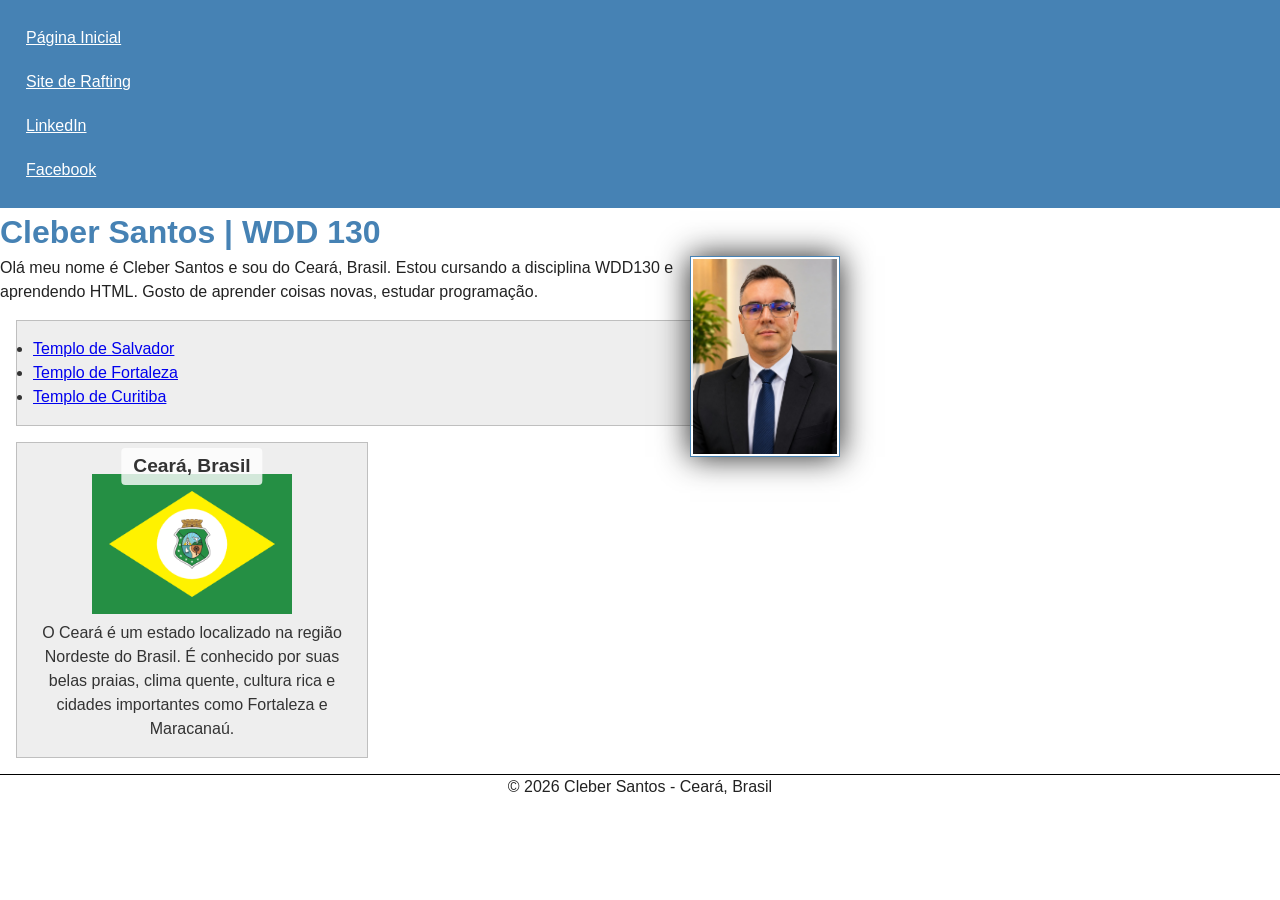
<file: index.html>
<!DOCTYPE html>
<html lang="pt-br">

<head>
    <meta charset="UTF-8">
    <meta name="viewport" content="width=device-width, initial-scale=1.0">
    <title>Cleber Santos | WDD 130</title>
    <link rel="stylesheet" href="estilos/estilos.css">
    <meta name="description"
      content="Cleber Santos, WDD 130, página inicial do curso de desenvolvimento web com informações pessoais">
    <meta name="author" content="Cleber Santos">
</head>

<body>
    <header>
        <nav>
            <a href="#">Página Inicial</a>
            <a href="wwr/">Site de Rafting</a>
            <a href="https://linkedin.com" target="_blank">LinkedIn</a>
            <a href="https://facebook.com" target="_blank">Facebook</a>
        </nav>
    </header>

    <main>
        <h1>Cleber Santos | WDD 130</h1>

        <img src="imagens/perfil.jpeg" alt="Foto de perfil de Cleber Santos" width="200">
        <p>
            Olá meu nome é Cleber Santos e sou do Ceará, Brasil.
            Estou cursando a disciplina WDD130 e aprendendo HTML.
            Gosto de aprender coisas novas, estudar programação.

        </p>

        <ul class="caixa">
            <li>
                <a href="https://churchofjesuschristtemples.org/salvador-brazil-temple/"
                  target="_blank">
                    Templo de Salvador
                </a>
            </li>

            <li>
                <a href="https://churchofjesuschristtemples.org/fortaleza-brazil-temple/"
                  target="_blank">
                    Templo de Fortaleza
                </a>
            </li>

            <li>
                <a href="https://churchofjesuschristtemples.org/curitiba-brazil-temple/"
                  target="_blank">
                    Templo de Curitiba
                </a>
            </li>
        </ul>

    </main>
    <aside class="caixa">
        <h2>Ceará, Brasil</h2>
        <img src="imagens/estado.png" alt="Bandeira do Ceará">
        <p>O Ceará é um estado localizado na região Nordeste do Brasil. É conhecido por suas
            belas praias, clima quente, cultura rica e cidades importantes como Fortaleza e
            Maracanaú.
        </p>
    </aside>

    <footer>
        <p>&copy; 2026 Cleber Santos - Ceará, Brasil</p>
    </footer>

</body>

</html>
</file>
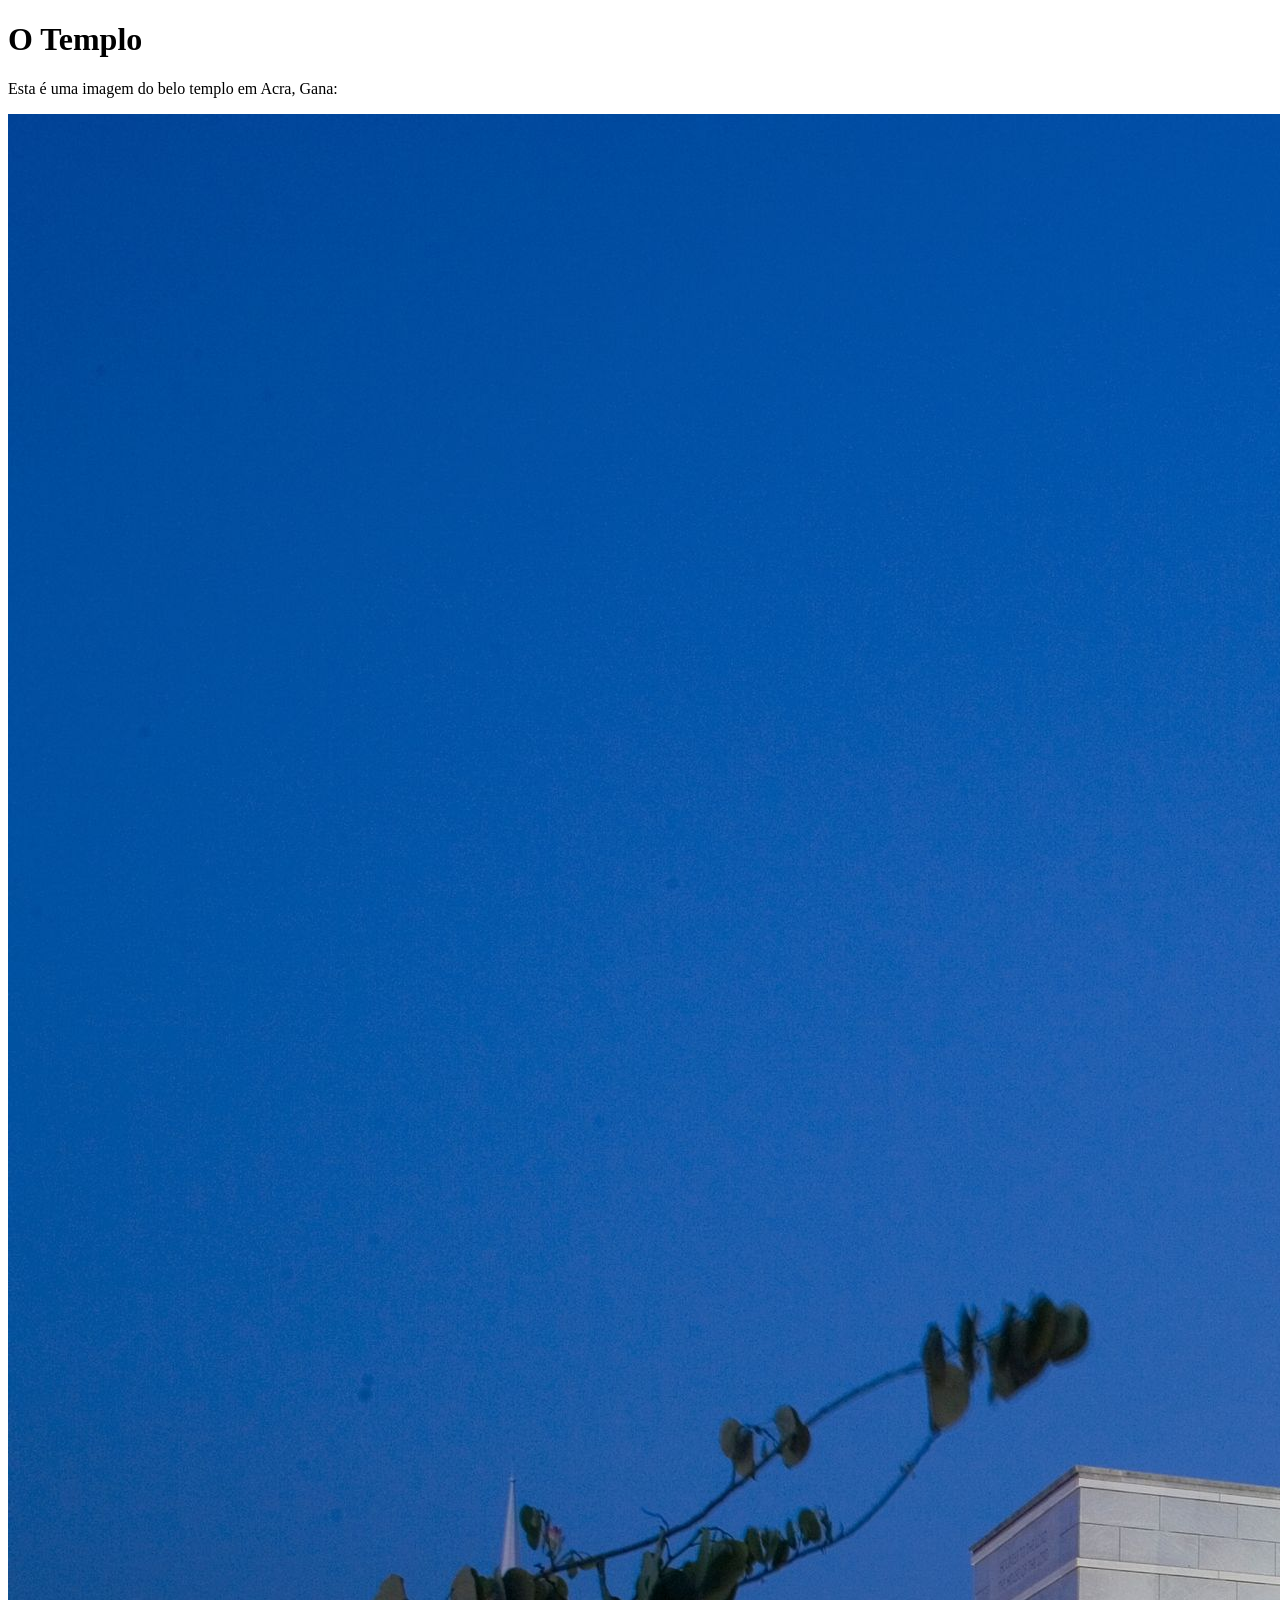
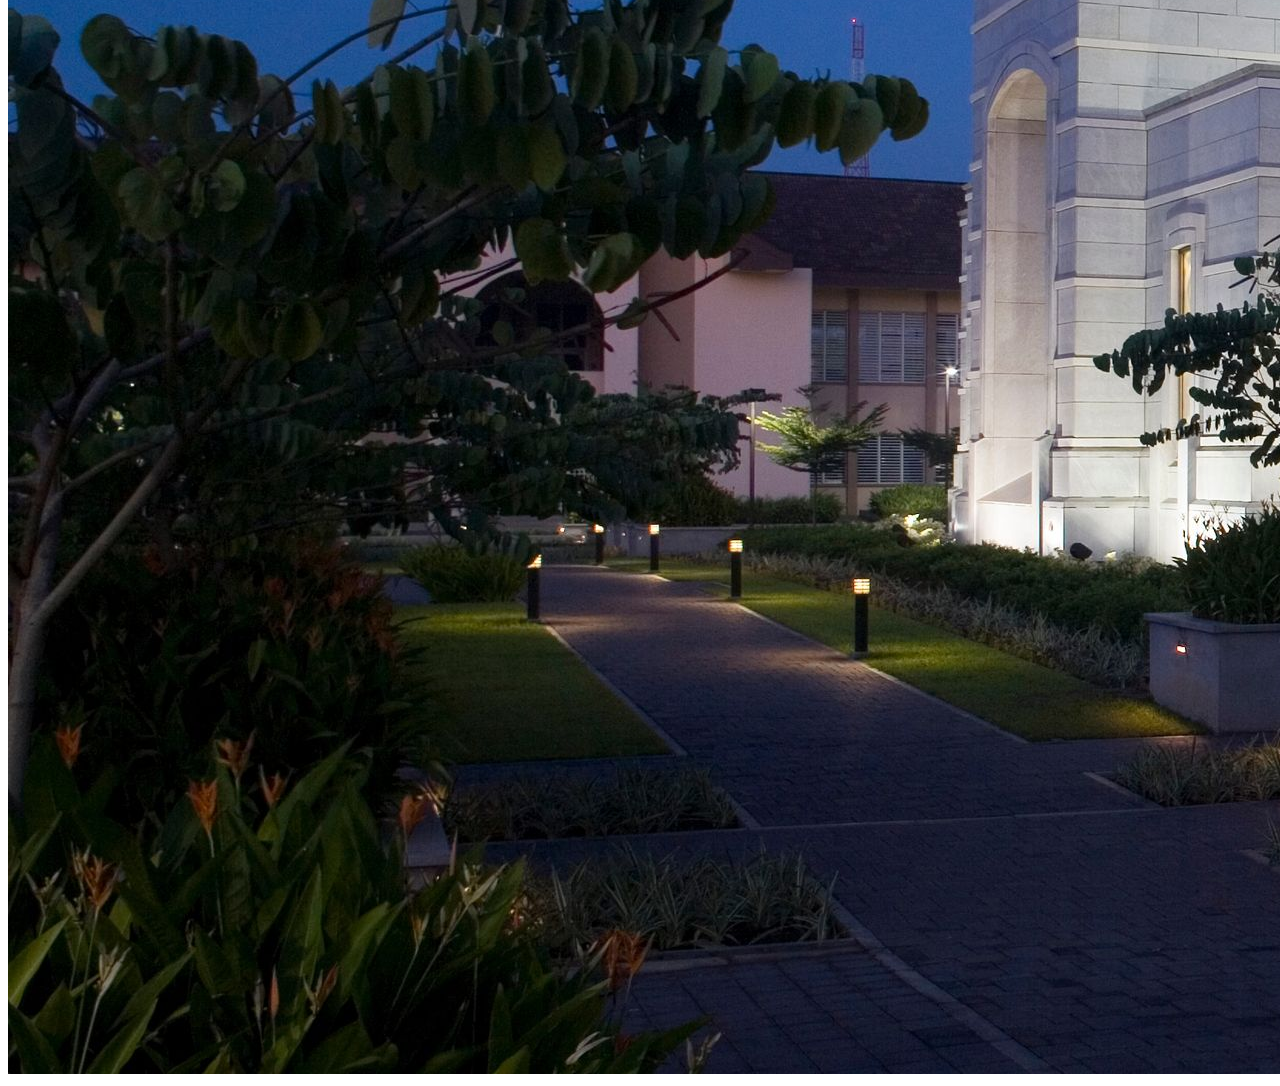
<file: semana01/imagens.html>
<!DOCTYPE html>
<html lang="pt-br">
<head>
    <meta charset="UTF-8">
    <meta name="viewport" content="width=device-width, initial-scale=1.0">
    <title>Imagem do Templo</title>
</head>
<body>
    <h1>O Templo</h1>
    <p>Esta é uma imagem do belo templo em Acra, Gana:</p>
    <img src="imagens/templo-largo.jpeg" alt="O Templo de Acra, Gana">
    
</body>
</html>
</file>
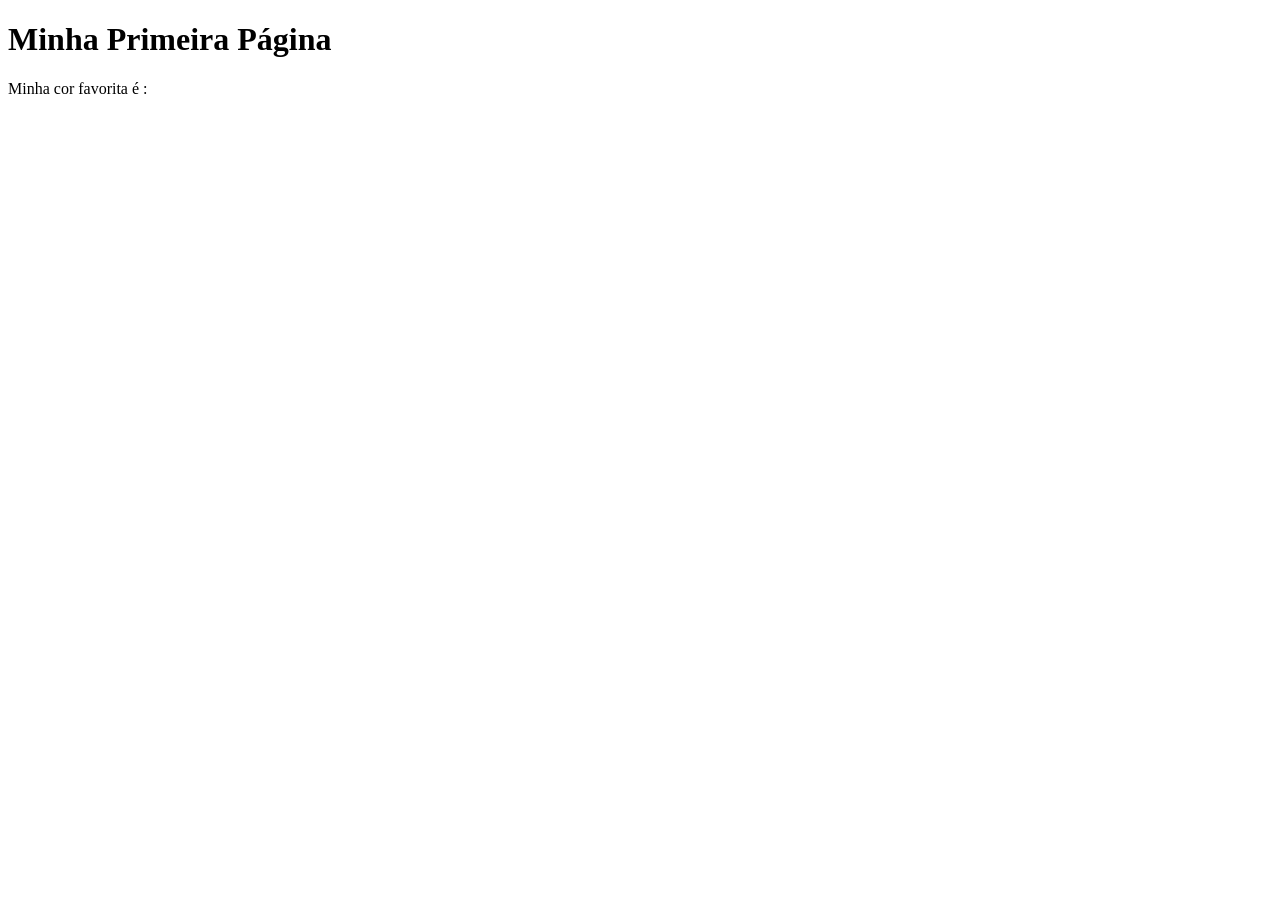
<file: semana01/primeira-pagina.html>
<!DOCTYPE html>
<html lang="pt-br">
<head>
    <meta charset="UTF-8">
    <meta name="viewport" content="width=device-width, initial-scale=1.0">
    <title>Minha Primeira Página</title>
</head>
<body>
    <h1>Minha Primeira Página</h1>
    <p>Minha cor favorita é : </p>
</body>
</html>
</file>
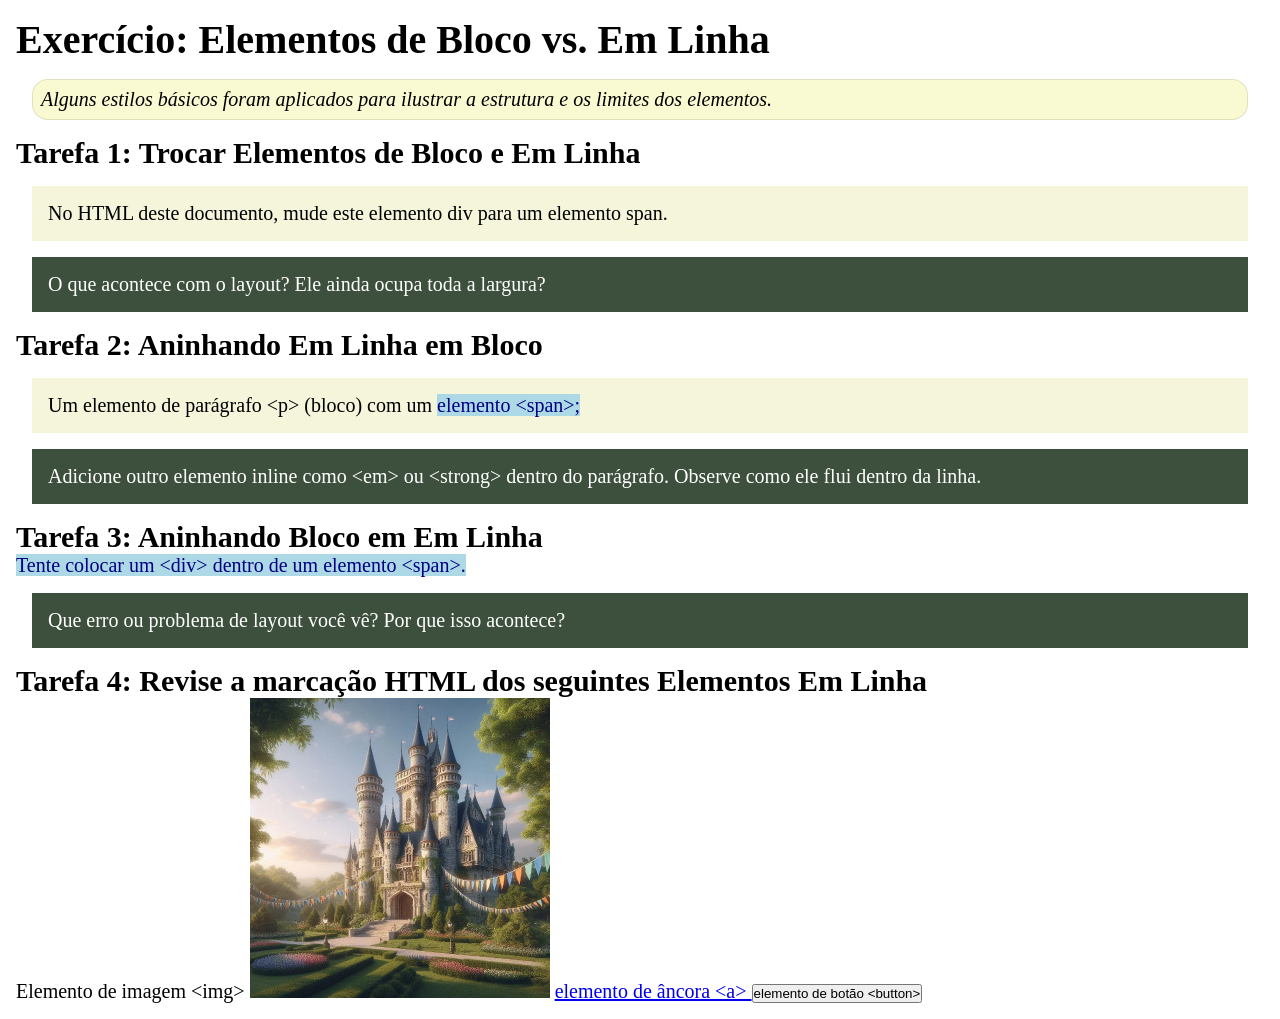
<file: semana02/bloco-vs-inline.html>
<!DOCTYPE html>
<html lang="pt-br">

<head>
    <meta charset="UTF-8">
    <meta name="viewport" content="width=device-width, initial-scale=1.0">
    <title>Exercício: Elementos de Bloco vs. Inline</title>
    <link rel="stylesheet" href="estilos/bloco-vs-inline.css">
</head>

<body>
    <main>
        <h1>Exercício: Elementos de Bloco vs. Em Linha</h1>
        <p class="note">Alguns estilos básicos foram aplicados para ilustrar a estrutura e os limites dos elementos.</p>

        <h2>Tarefa 1: Trocar Elementos de Bloco e Em Linha</h2>
        <div>No HTML deste documento, mude este elemento div para um elemento span.</div>

        <p class="question">O que acontece com o layout? Ele ainda ocupa toda a largura?</p>

        <h2>Tarefa 2: Aninhando Em Linha em Bloco</h2>
        <p>Um elemento de parágrafo &lt;p&gt; (bloco) com um <span>elemento &lt;span&gt;;</span></p>
        <p class="question">Adicione outro elemento inline como &lt;em&gt; ou &lt;strong&gt; dentro do parágrafo.
            Observe como ele flui dentro da linha.</p>

        <h2>Tarefa 3: Aninhando Bloco em Em Linha</h2>
        <span>Tente colocar um &lt;div&gt; dentro de um elemento &lt;span&gt;.</span>
        <p class="question">Que erro ou problema de layout você vê? Por que isso acontece?</p>


        <h2>Tarefa 4: Revise a marcação HTML dos seguintes Elementos Em Linha</h2>
        Elemento de imagem &lt;img&gt;
        <img src="imagens/castelo.webp" alt="imagem (imagens estão em linha)" width="300" height="300">
        <a href="https://churchofjesuschrist.org">elemento de âncora &lt;a&gt; </a>
        <button type="button">elemento de botão &lt;button&gt;</button>
    </main>
</body>

</html>
</file>
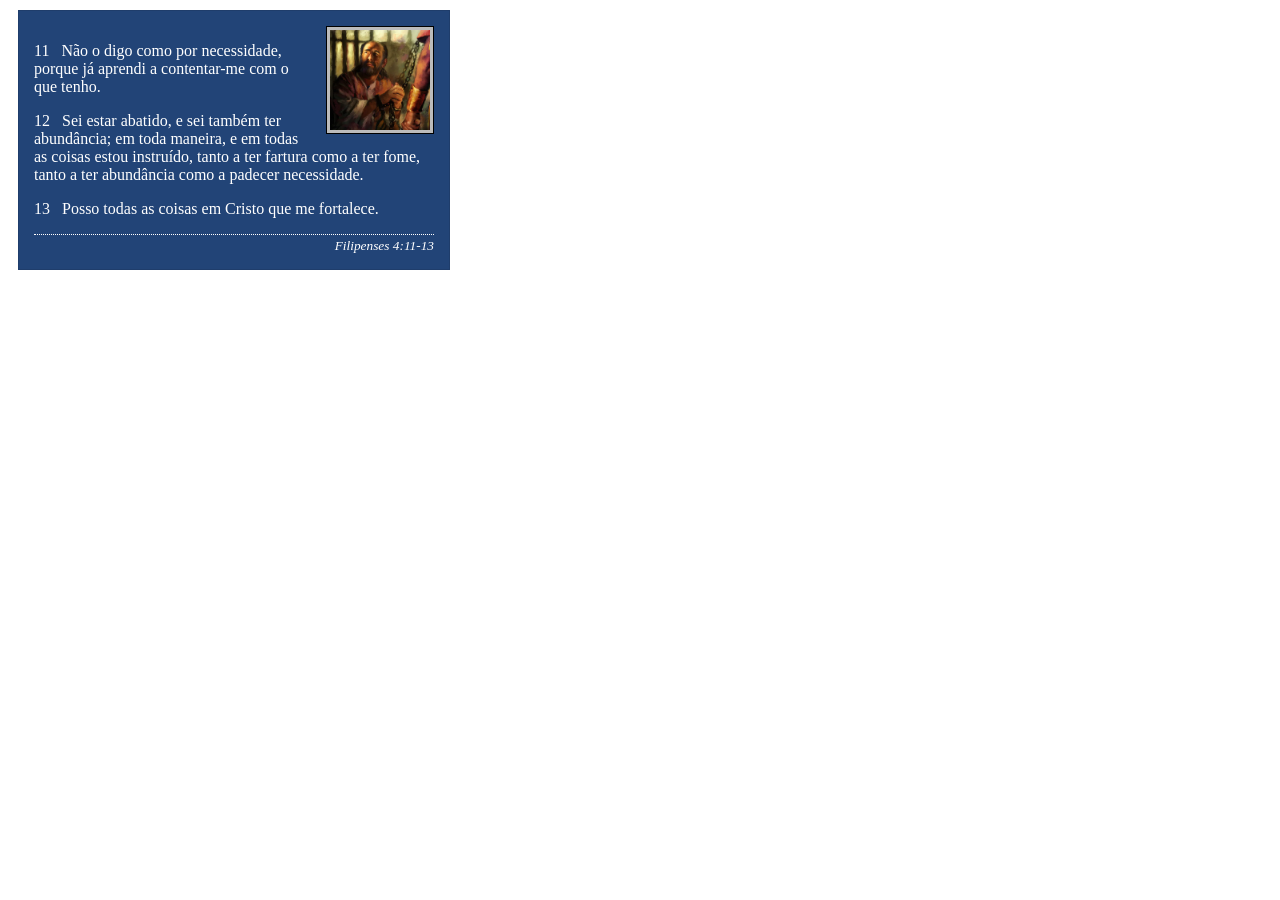
<file: semana02/box-model-solucao.html>
<!DOCTYPE html>
<html lang="pt-br">

<head>
    <meta charset="UTF-8">
    <meta name="viewport" content="width=device-width, initial-scale=1.0">
    <title>Atividade de Box Model</title>
    <link rel="stylesheet" href="estilos/box-model-solucao.css">
</head>

<body>
    <main>
        <div class="callout">
            <img src="imagens/apostolo-paulo-preso.webp" alt="Apóstolo Paulo - Preso em Roma" width="200" height="200">
            <blockquote>
                <p>11 &nbsp; Não o digo como por necessidade, porque já aprendi a contentar-me com o que tenho.</p>
                <p>12 &nbsp; Sei estar abatido, e sei também ter abundância; em toda maneira, e em todas as coisas estou
                    instruído, tanto a ter fartura como a ter fome, tanto a ter abundância como a padecer necessidade.
                </p>
                <p>13 &nbsp; Posso todas as coisas em Cristo que me fortalece.</p>
            </blockquote>
            <cite>Filipenses 4:11-13</cite>
        </div>
    </main>
</body>

</html>
</file>
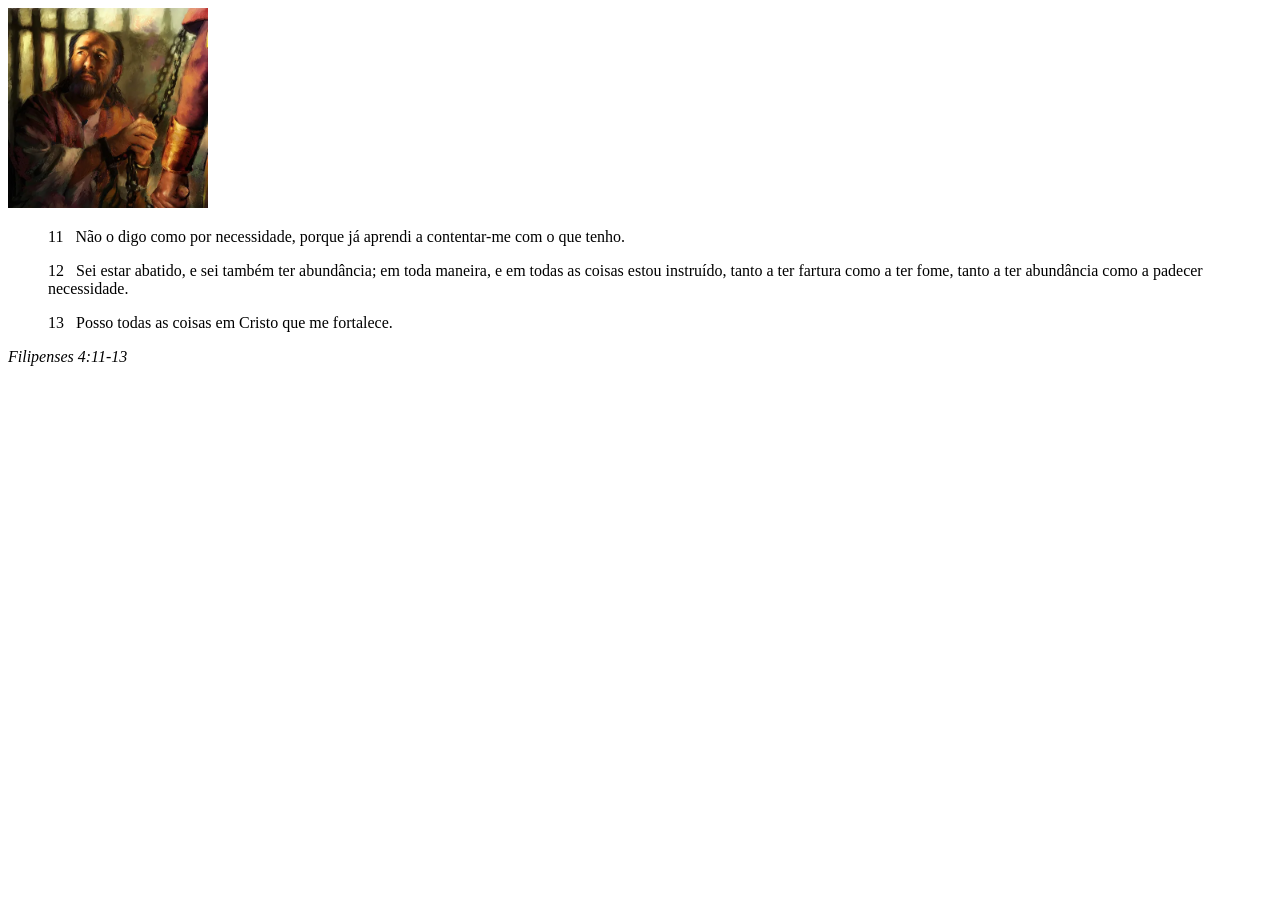
<file: semana02/box-model.html>
<!DOCTYPE html>
<html lang="pt-br">
<head>
    <meta charset="UTF-8">
    <meta name="viewport" content="width=device-width, initial-scale=1.0">
    <title>Atividade de Box Model</title>
</head>
<body>
    <main>
        <div class="callout">
            <img src="imagens/apostolo-paulo-preso.webp" alt="Apóstolo Paulo - Preso em Roma" width="200" height="200">
            <blockquote>
                <p>11 &nbsp; Não o digo como por necessidade, porque já aprendi a contentar-me com o que tenho.</p>
                <p>12 &nbsp; Sei estar abatido, e sei também ter abundância; em toda maneira, e em todas as coisas estou instruído, tanto a ter fartura como a ter fome, tanto a ter abundância como a padecer necessidade.</p>
                <p>13 &nbsp; Posso todas as coisas em Cristo que me fortalece.</p>
            </blockquote>
            <cite>Filipenses 4:11-13</cite>
        </div>
    </main>
</body>
</html>
</file>
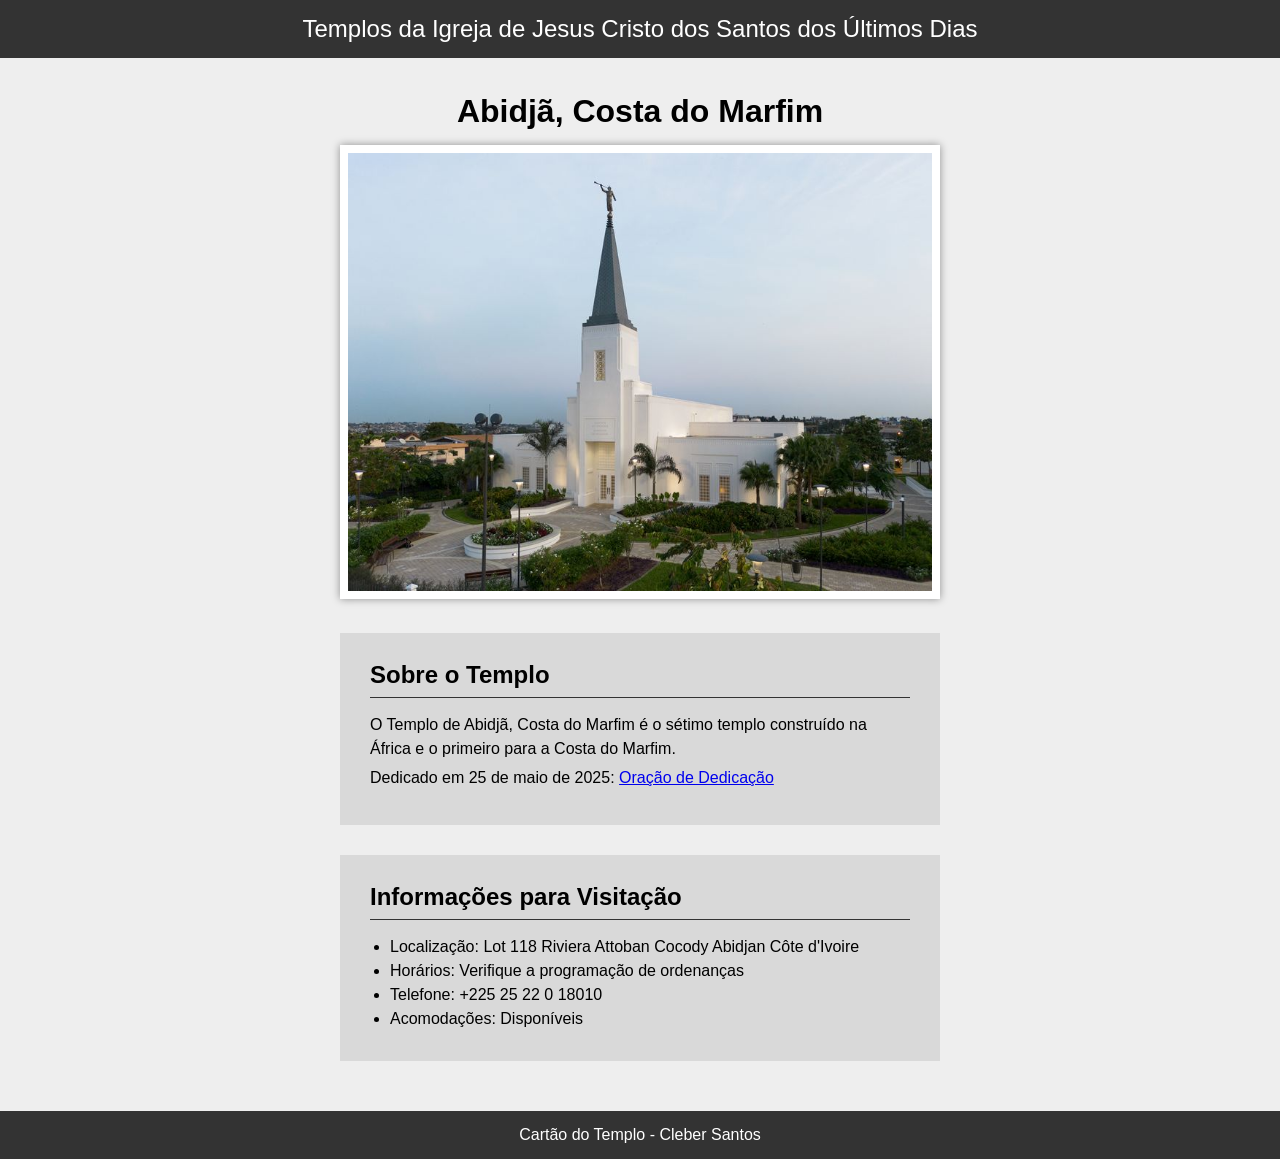
<file: semana02/templo.html>
<!DOCTYPE html>
<html lang="pt-br">

<head>
    <meta charset="UTF-8">
    <meta name="viewport" content="width=device-width, initial-scale=1.0">
    <title>Cartão do Templo - Abidjã, Costa do Marfim</title>
    <link rel="stylesheet" href="estilos/templo.css">
</head>

<body>
    <header>
        <p>Templos da Igreja de Jesus Cristo dos Santos dos Últimos Dias</p>
    </header>
    <main>
        <h1>Abidjã, Costa do Marfim</h1>
        <picture>
            <img src="imagens/abidja-costa-do-marfim.jpeg" alt="Templo de Abidjã, Costa do Marfim">
        </picture>
        <section>
            <h2>Sobre o Templo</h2>
            <p>O Templo de Abidjã, Costa do Marfim é o sétimo templo construído na África e o
                primeiro para a Costa do Marfim.</p>
            <p>Dedicado em 25 de maio de 2025: <a
                  href="https://www.churchofjesuschrist.org/temples/dedicatory-prayer/abidjan-ivory-coast-temple/2025-05-25?lang=eng"
                  target="_blank" rel="noopener noreferrer">Oração de Dedicação</a></p>
        </section>
        <section>
            <h2>Informações para Visitação</h2>
            <ul>
                <li>Localização: Lot 118 Riviera Attoban Cocody Abidjan Côte d'Ivoire</li>
                <li>Horários: Verifique a programação de ordenanças</li>
                <li>Telefone: +225 25 22 0 18010</li>
                <li>Acomodações: Disponíveis</li>
            </ul>
        </section>
    </main>
    <footer>
        <p>Cartão do Templo - Cleber Santos</p>
    </footer>
</body>

</html>
</file>
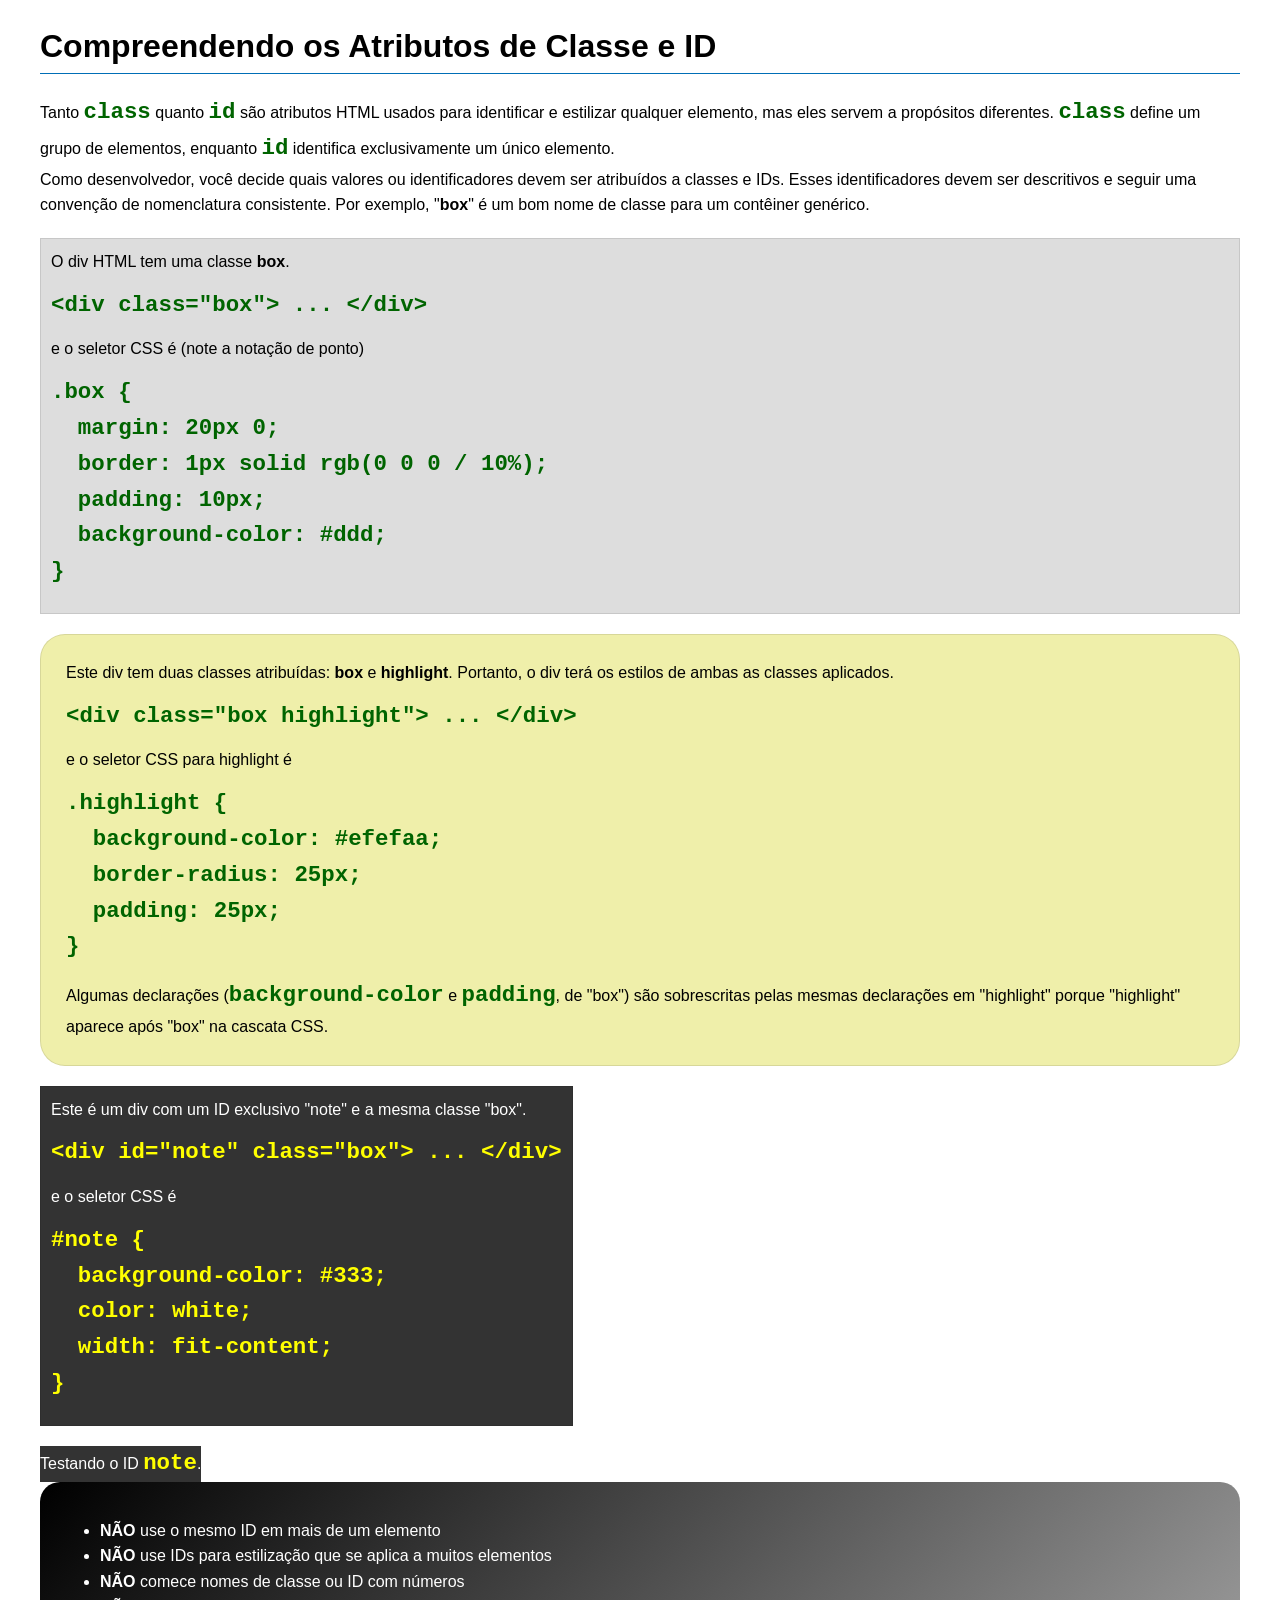
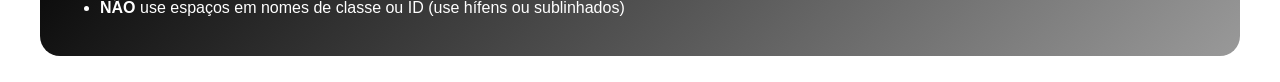
<file: semana03/classe-e-id.html>
<!DOCTYPE html>
<html lang="pt-br">

<head>
    <meta charset="UTF-8">
    <meta name="viewport" content="width=device-width, initial-scale=1.0">
    <title>Atributos de Classe vs ID</title>
    <link rel="stylesheet" href="estilos/classe-e-id.css">
</head>

<body>
    <h1>Compreendendo os Atributos de Classe e ID</h1>
    <p>Tanto <code>class</code> quanto <code>id</code> são atributos HTML usados para identificar e estilizar qualquer
        elemento, mas eles servem a propósitos diferentes. <code>class</code> define um grupo de elementos, enquanto
        <code>id</code> identifica exclusivamente um único elemento.
    </p>
    <p>Como desenvolvedor, você decide quais valores ou identificadores devem ser atribuídos a classes e IDs. Esses
        identificadores devem ser descritivos e seguir uma convenção de nomenclatura consistente. Por exemplo,
        "<strong>box</strong>" é um bom nome de classe para um contêiner genérico.</p>
    <div class="box">
        <p>O div HTML tem uma classe <strong>box</strong>.</p>
        <pre><code class="html">&lt;div class="box"&gt; ... &lt;/div&gt;</code></pre>
        e o seletor CSS é (note a notação de ponto)
        <pre><code class="css">.box {
  margin: 20px 0;
  border: 1px solid rgb(0 0 0 / 10%);
  padding: 10px;
  background-color: #ddd; 
}</code></pre>
    </div>

    <div class="box highlight">
        <p>Este div tem duas classes atribuídas: <strong>box</strong> e <strong>highlight</strong>. Portanto, o div terá
            os estilos de ambas as classes aplicados.</p>
        <pre><code class="html">&lt;div class="box highlight"&gt; ... &lt;/div&gt;</code></pre>
        e o seletor CSS para highlight é
        <pre><code class="css">.highlight {
  background-color: #efefaa;
  border-radius: 25px;
  padding: 25px;
}</code></pre>
        <p>Algumas declarações (<code>background-color</code> e <code>padding</code>, de "box") são sobrescritas pelas
            mesmas declarações em "highlight" porque "highlight" aparece após "box" na cascata CSS.</p>
    </div>

    <div id="note" class="box">
        <p>Este é um div com um ID exclusivo "note" e a mesma classe "box".</p>
        <pre><code class="html">&lt;div id="note" class="box"&gt; ... &lt;/div&gt;</code></pre>
        e o seletor CSS é
        <pre><code class="css">#note {
  background-color: #333;
  color: white;
  width: fit-content;
}</code></pre>
    </div>

    <div id="note">
        <p>Testando o ID <code>note</code>.</p>
    </div>

    <section id="melhor-pratica">
        <ul>
            <li><strong>NÃO</strong> use o mesmo ID em mais de um elemento</li>
            <li><strong>NÃO</strong> use IDs para estilização que se aplica a muitos elementos</li>
            <li><strong>NÃO</strong> comece nomes de classe ou ID com números</li>
            <li><strong>NÃO</strong> use espaços em nomes de classe ou ID (use hífens ou sublinhados)</li>
        </ul>
    </section>

    <br>

</body>

</html>
</file>
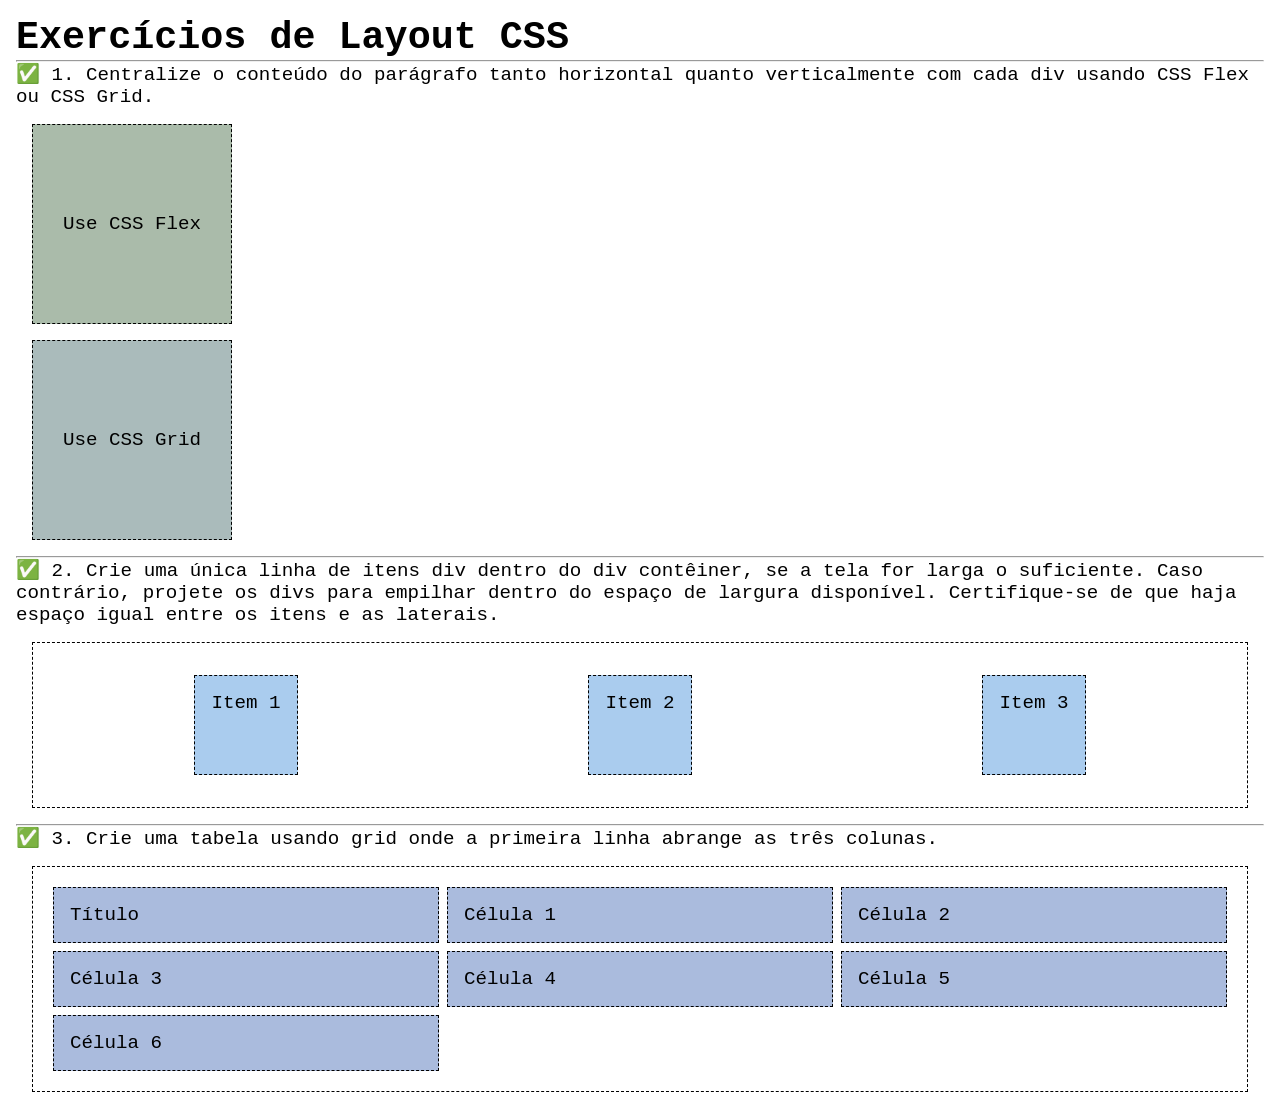
<file: semana04/exercicios-layout.html>
<!DOCTYPE html>
<html lang="pt-br">

<head>
    <meta charset="UTF-8">
    <meta name="viewport" content="width=device-width, initial-scale=1.0">
    <title>Exercícios de Layout CSS</title>
    <link rel="stylesheet" href="estilos/solucoes-dos-exercicios-de-layout.css">
</head>

<body>
    <main>
        <h1>Exercícios de Layout CSS</h1>
        <hr>
        <p>✅ 1. Centralize o conteúdo do parágrafo tanto horizontal quanto verticalmente com cada div usando CSS Flex ou
            CSS Grid.
        </p>
        <div class="one flex">
            <p>Use CSS Flex</p>
        </div>
        <div class="one grid">
            <p>Use CSS Grid</p>
        </div>
        <hr>
        <p>✅ 2. Crie uma única linha de itens div dentro do div contêiner, se a tela for larga o suficiente. Caso
            contrário, projete os
            divs para empilhar dentro do espaço de largura disponível. Certifique-se de que haja espaço igual entre os
            itens e as laterais.</p>
        <div class="container2">
            <div class="dois">
                <p>Item 1</p>
            </div>
            <div class="dois">
                <p>Item 2</p>
            </div>
            <div class="dois">
                <p>Item 3</p>
            </div>
        </div>
        <hr>
        <p>✅ 3. Crie uma tabela usando grid onde a primeira linha abrange as três colunas. </p>
        <div class="container3">
            <div class="tres colunas-3">
                <p>Título</p>
            </div>
            <div class="tres">
                <p>Célula 1</p>
            </div>
            <div class="tres">
                <p>Célula 2</p>
            </div>
            <div class="tres">
                <p>Célula 3</p>
            </div>
            <div class="tres">
                <p>Célula 4</p>
            </div>
            <div class="tres">
                <p>Célula 5</p>
            </div>
            <div class="tres">
                <p>Célula 6</p>
            </div>

        </div>
    </main>
</body>

</html>
</file>
<file: estilos/estilos.css>
* {
    margin: 0;
    padding: 0;
    box-sizing: border-box;
}

body {
    font-family: Arial, Helvetica, sans-serif;
    line-height: 1.5;
    color: #222;
    background: #fff;
}

nav {
    background-color: steelblue;
    padding: 1em;
}

nav a {
    color: white;
    padding: 10px;
    display: block;
}

main {
    max-width: 840px;
}

h1 {
    color: steelblue;
}

main img {
    width: 150px;
    height: auto;
    border: 1px solid steelblue;
    padding: 2px;
    box-shadow: 0 0 30px;
    float: right;
    margin: 0 0 1rem 1rem;
}

aside {
    width: 22em;
    position: relative;
    text-align: center;
}

aside h2 {
    position: absolute;
    top: 5px;
    left: 50%;
    transform: translateX(-50%);
    white-space: nowrap;
    background-color: rgba(255, 255, 255, 0.8);
    padding: 0.25rem 0.75rem;
    border-radius: 4px;
    font-size: 1.2rem;
}

aside img {
    width: 200px;
    height: auto;
    margin-top: 15px;
}

p {
    padding: 0;
}

footer {
    margin-top: 1em;
    border-top: 1px solid #000;
    text-align: center;
}

/* ==========================
   Seletores de Classe
   ========================== */

.caixa {
    margin: 1rem;
    padding: 1rem;
    border: 1px solid rgba(0, 0, 0, 0.2);
    background-color: #eee;
    color: #333;
}
</file>
<file: semana02/estilos/bloco-vs-inline.css>
* {
    margin: 0;
    padding: 0;
}

body {
    font-size: 20px;
    margin: 1rem;
}

p,
div {
    background-color: beige;
    margin: 1rem;
    padding: 1rem;
}

span {
    color: navy;
    background-color: lightblue;
}

code {
    margin: 0;
    padding: 0;
    color: green;
    font-size: 1.2rem;
}

.note {
    font-style: italic;
    background-color: lightgoldenrodyellow;
    border-radius: 1rem;
    border: 1px solid rgb(0 0 0 / 10%);
    margin: 1rem;
    padding: .5rem;
}

.question {
    background-color: #3d503d;
    color: #fff;
}
</file>
<file: semana02/estilos/box-model-solucao.css>
.callout {
    max-width: 400px;
    margin: 10px;
    border: 1px solid rgba(0, 0, 0, .1);
    padding: 15px;
    background-color: #247;
    color: #fff;
}

.callout img {
    float: right;
    margin: 0 0 10px 15px;
    border: 1px solid #000;
    padding: 3px;
    background-color: #bbb;
    width: 100px;
    height: auto;

}

blockquote {
    margin: 0;
}

cite {
    display: block;
    border-top: 1px dotted #fff;
    padding-top: 3px;
    text-align: right;
    font-size: smaller;
}
</file>
<file: semana02/estilos/templo.css>
* {
    margin: 0;
    padding: 0;
}

body {
    font-family: Arial, Helvetica, sans-serif;
    background-color: #eee;
}

header,
footer {
    background-color: #333;
    color: white;
    text-align: center;
    padding: 15px;
}

header {
    font-size: 1.5rem;
}

main {
    margin: 0 auto;
    width: 600px;
    padding: 20px 0;
}

h1 {
    text-align: center;
    margin: 15px 0;
}

picture {
    display: block;
    text-align: center;
    margin-bottom: 30px;
}

img {
    width: 584px;
    height: auto;
    border: 8px solid white;
    box-shadow: 0 0 8px rgba(0, 0, 0, 0.4);
}

section {
    background-color: #d9d9d9;
    margin: 0 0 30px 0;
    padding: 30px;
    line-height: 1.5rem;
}

section p {
    margin-bottom: 5px;
}

section h2 {
    margin-bottom: 15px;
    border-bottom: 1px solid #333;
    padding-bottom: 10px;
}

section ul {
    margin-left: 20px;
}
</file>
<file: semana03/estilos/classe-e-id.css>
body {
    font-family: Arial, sans-serif;
    line-height: 1.6;
    margin: 0;
    padding: 0 40px;
}

h1 {
    border-bottom: 1px solid rgb(0 110 182);
    padding-bottom: 0;
}



p {
    margin: 0;
}

code {
    color: darkgreen;
    font-weight: 700;
    font-size: 1.4rem;
}

/* Class exemplos - podem ser reutilizados */

.box {
    margin: 20px 0;
    border: 1px solid rgb(0 0 0 / 10%);
    padding: 10px;
    background-color: #ddd; /* essa é a abreviação para #dddddd */
}

.highlight {
    background-color: #efefaa;
    border-radius: 25px;
    padding: 25px;
}

/* ID exemplos - devem ser únicos */

#note {
    background-color: #333;
    color: white;
    width: fit-content;
}

#note code {
    color: yellow;
}

#melhor-pratica {
    background: linear-gradient(135deg, #000 0%, #999 100%);
    color: white;
    border-radius: 20px;
    padding: 20px
}
</file>
<file: semana04/estilos/solucoes-dos-exercicios-de-layout.css>
* {
    margin: 0;
    padding: 0;
    box-sizing: border-box;
}

body {
    margin: 1rem;
    font-family: monospace;
    font-size: 1.2rem;
}

div {
    margin: 1rem;
    border: 1px dashed;
    padding: 1rem;
}

.one {
    width: 200px;
    height: 200px;
}

.flex {
    background-color: #aba;
    display: flex;
    justify-content: center;
    align-items: center;
}

.grid {
    background-color: #abb;
    display: grid;
    place-items: center;
}

.container2 {
    display: flex;
    flex-wrap: wrap;
    justify-content: space-around;
}

.dois {
    background-color: #ace;
    height: 100px;
}

.container3 {
    display: grid;
    grid-template-columns: repeat(3, 1fr);
}

.columns-3 {
    grid-column: span 3;}

.tres {
    margin: .25rem;
    background-color: #abd;
}
</file>
